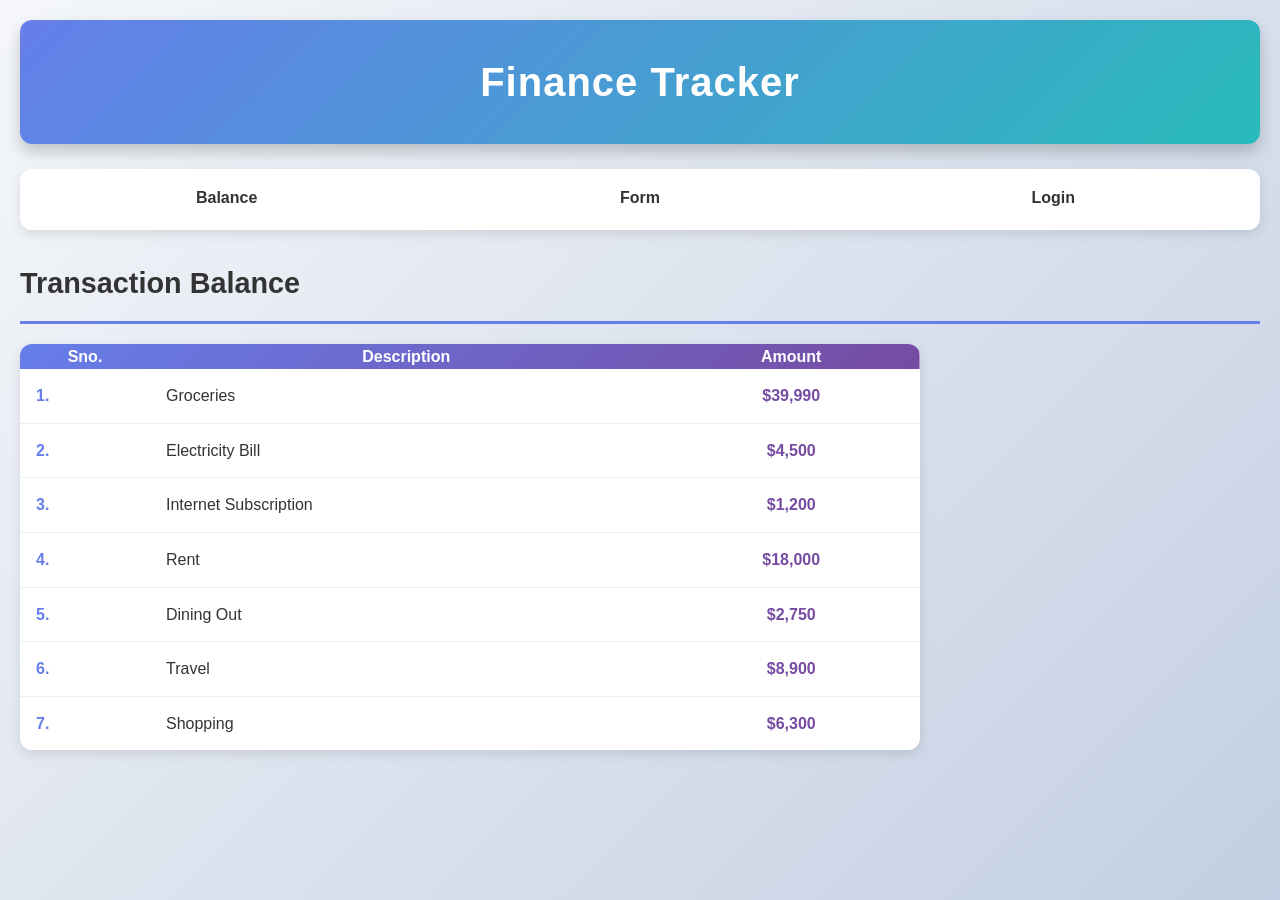
<file: index.html>
<!DOCTYPE html>
<html lang="en">
<head>
    <meta charset="UTF-8">
    <meta name="viewport" content="width=device-width, initial-scale=1.0">
    <title>Finance Tracker</title>
    <link rel="stylesheet" href="index.css">
</head>
<body>
    <h1 class="head">Finance Tracker</h1>

    <nav class="nav">
        <ol>
            <li><a href="#">Balance</a></li>
            <li><a href="#">Form</a></li>
            <li><a href="login.html">Login</a></li>
        </ol>
    </nav>

    <h2>Transaction Balance</h2>
    
    <table>
    <thead>
        <tr>
            <th scope="col">Sno.</th>
            <th scope="col">Description</th>
            <th scope="col">Amount</th>
        </tr>
    </thead>
    <tbody>
        <tr>
            <td>1.</td>
            <td>Groceries</td>
            <td>$39,990</td>
        </tr>
        <tr>
            <td>2.</td>
            <td>Electricity Bill</td>
            <td>$4,500</td>
        </tr>
        <tr>
            <td>3.</td>
            <td>Internet Subscription</td>
            <td>$1,200</td>
        </tr>
        <tr>
            <td>4.</td>
            <td>Rent</td>
            <td>$18,000</td>
        </tr>
        <tr>
            <td>5.</td>
            <td>Dining Out</td>
            <td>$2,750</td>
        </tr>
        <tr>
            <td>6.</td>
            <td>Travel</td>
            <td>$8,900</td>
        </tr>
        <tr>
            <td>7.</td>
            <td>Shopping</td>
            <td>$6,300</td>
        </tr>
    </tbody>
</table>


    

</body>
</html>
</file>
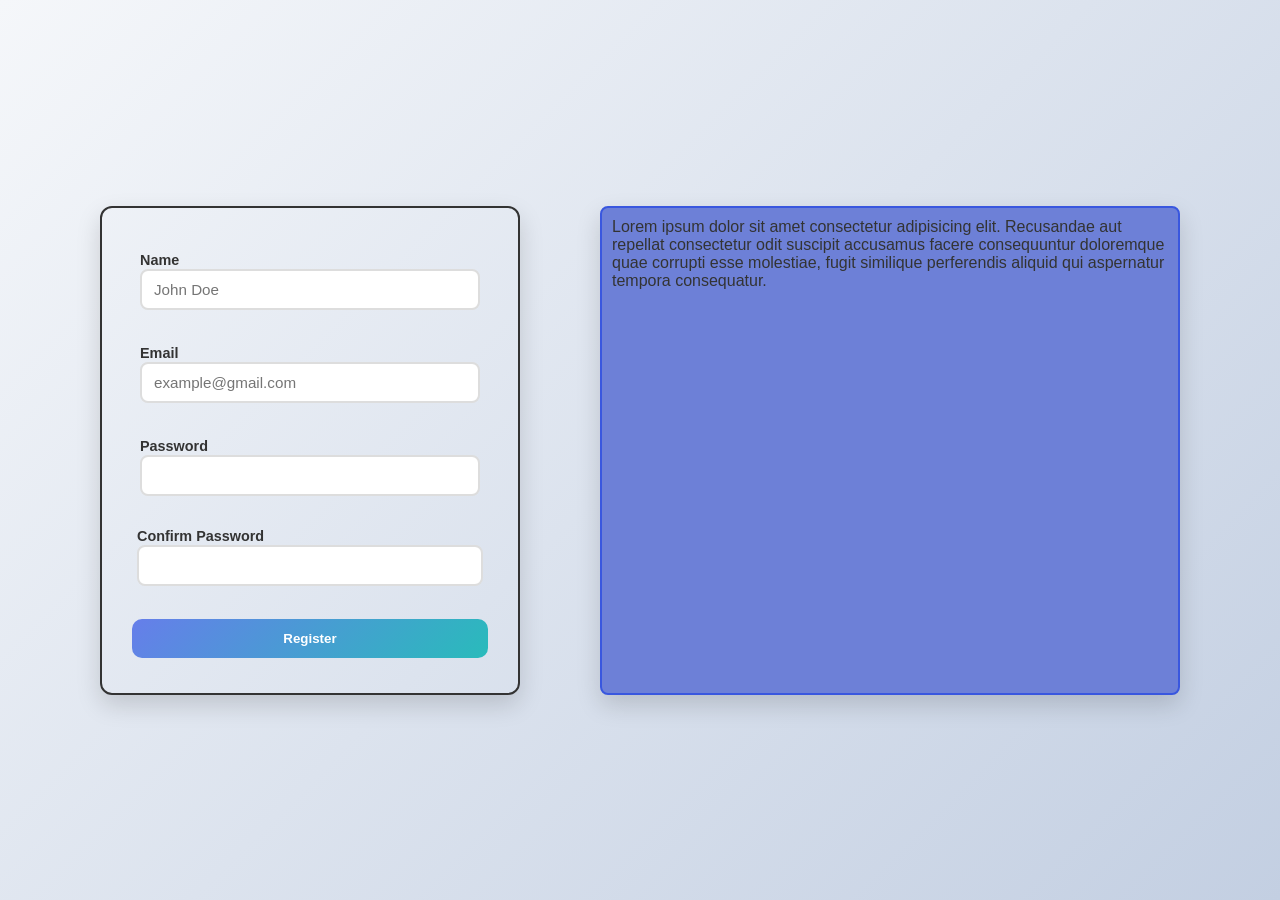
<file: login.html>
<!DOCTYPE html>
<html lang="en">
<head>
    <meta charset="UTF-8">
    <meta name="viewport" content="width=device-width, initial-scale=1.0">
    <title>Login - Finance Tracker</title>
    <link rel="stylesheet" href="login.css">
</head>
<body>

<div class="container">
    <section class="login">
        <form action="" class="form">
            <div class="name">
                <label for="name">Name</label>
                <input class="inpname" type="text" id="name" name="name" placeholder="John Doe" required>
            </div>
            <div class="email">
                <label for="email">Email</label>
                <input class="inpemail" type="email" id="email" name="email" placeholder="example@gmail.com" required>
            </div>
            <div class="pass">
                <label for="password">Password</label>
                <input class="inppass" type="password" id="password" name="password" required>
            </div>
            <div class="cpass">
                <label for="cpass">Confirm Password</label>
                <input class="inpcpass" type="password" id="cpass" name="cpass" required>
            </div>
            <button class="button" type="submit">Register</button>

        </form>
    </section>

        <div class="info">
            <p class="para">Lorem ipsum dolor sit amet consectetur adipisicing elit. Recusandae aut repellat consectetur odit suscipit accusamus facere consequuntur doloremque quae corrupti esse molestiae, 
            fugit similique perferendis aliquid qui aspernatur tempora consequatur.</p>
        </div>
   </div>


</body>
</html>
</file>
<file: index.css>
/* ==================== Global Styles ==================== */
* {
    margin: 0;
    padding: 0;
    box-sizing: border-box;
}

html {
    scroll-behavior: smooth;
}

body {
    font-family: 'Segoe UI', Tahoma, Geneva, Verdana, sans-serif;
    background: linear-gradient(135deg, #f5f7fa 0%, #c3cfe2 100%);
    background-attachment: fixed;
    color: #333;
    line-height: 1.6;
    padding: 20px;
}

/* ==================== Header Styles ==================== */
.head {
    text-align: center;
    font-size: 2.5rem;
    font-weight: 700;
    color: white;
    background: linear-gradient(135deg, #667eea 0%, #29bbbb 100%);
    padding: 30px 20px;
    margin-bottom: 25px;
    border-radius: 12px;
    box-shadow: 0 8px 16px rgba(0, 0, 0, 0.2);
    letter-spacing: 1px;
}

/* ==================== Navigation Styles ==================== */
.nav {
    background-color: white;
    padding: 0;
    margin-bottom: 30px;
    border-radius: 12px;
    box-shadow: 0 4px 12px rgba(0, 0, 0, 0.1);
    overflow: hidden;
}

.nav ol {
    list-style: none;
    display: flex;
    flex-wrap: wrap;
}

.nav ol li {
    flex: 1;
    min-width: 150px;
}

.nav ol li a {
    display: block;
    padding: 16px 20px;
    text-decoration: none;
    color: #333;
    font-weight: 600;
    text-align: center;
    transition: all 0.3s ease;
    border-bottom: 3px solid transparent;
}

.nav ol li a:hover {
    background-color: #667eea;
    color: white;
    border-bottom-color: #764ba2;
}

.nav ol li a:active {
    transform: scale(0.98);
}

/* ==================== Main Content ==================== */
body > h2 {
    font-size: 1.8rem;
    color: #333;
    margin: 30px 0 20px 0;
    padding-bottom: 15px;
    border-bottom: 3px solid #667eea;
}

/* /* ==================== Table Styles ==================== */

table{
    width: 100%;
    max-width: 900px;
    background-color: white;
    border-collapse: collapse;
    border-radius: 12px;
    overflow: hidden;
    box-shadow: 0 4px 12px rgba(0, 0, 0, 0.1);
    margin-top: 20px;
}

thead {
    background: linear-gradient(135deg, #667eea 0%, #764ba2 100%);
    color: white;
    font-weight: 700;
    padding: 15px;
    text-align: center;

}

table tr {
    border-bottom: 1px solid #eee;
    transition: background-color 0.2s ease;
}

table tr:hover {
    background-color: #f9f9f9;
}

table tr:last-child {
    border-bottom: none;
}

td {
    padding: 14px 16px;
    text-align: left;
}

tbody tr td:first-child {
    font-weight: 600;
    color: #667eea;
}

tbody tr td:last-child {
    text-align: center;
    font-weight: 600;
    color: #764ba2;
}

/* /* ==================== Form Styles ====================  */
section {
    max-width: 500px;
    margin: 40px auto;
    background-color: white;
    padding: 40px;
    border-radius: 12px;
    box-shadow: 0 8px 20px rgba(0, 0, 0, 0.15);
}

form {
    display: flex;
    flex-direction: column;
    gap: 20px;
}

form div {
    display: flex;
    flex-direction: column;
}

label {
    font-weight: 600;
    margin-bottom: 8px;
    color: #333;
    font-size: 0.95rem;
}

input[type="text"],
input[type="email"],
input[type="password"] {
    padding: 12px 15px;
    border: 2px solid #e0e0e0;
    border-radius: 6px;
    font-size: 1rem;
    transition: all 0.3s ease;
    font-family: inherit;
}

input[type="text"]:focus,
input[type="email"]:focus,
input[type="password"]:focus {
    outline: none;
    border-color: #667eea;
    box-shadow: 0 0 0 3px rgba(102, 126, 234, 0.1);
    background-color: #f9faff;
}

input::placeholder {
    color: #aaa;
}

form div:last-child input {
    margin-bottom: 15px;
}

/* /* ==================== Button Styles (if added) ====================  */
button {
    padding: 12px 20px;
    background: linear-gradient(135deg, #667eea 0%, #764ba2 100%);
    color: white;
    border: none;
    border-radius: 6px;
    font-size: 1rem;
    font-weight: 600;
    cursor: pointer;
    transition: all 0.3s ease;
}

button:hover {
    transform: translateY(-2px);
    box-shadow: 0 6px 16px rgba(102, 126, 234, 0.4);
}

button:active {
    transform: translateY(0);
} 

/* /* ==================== Responsive Design ==================== */
@media (max-width: 768px) {
    .head {
        font-size: 2rem;
        padding: 20px 15px;
    }

    .nav ol {
        flex-direction: column;
    }

    .nav ol li {
        min-width: 100%;
        border-bottom: 1px solid #eee;
    }

    .nav ol li:last-child {
        border-bottom: none;
    }

    body > h2 {
        font-size: 1.5rem;
    }

    table {
        font-size: 0.9rem;
    }

    td {
        padding: 10px 12px;
    }

    section {
        margin: 20px;
        padding: 25px;
    }
}

@media (max-width: 480px) {
    body {
        padding: 10px;
    }

    .head {
        font-size: 1.5rem;
        padding: 15px 10px;
    }

    body > h2 {
        font-size: 1.3rem;
    }

    table {
        font-size: 0.8rem;
    }

    td {
        padding: 8px;
    }

    section {
        padding: 20px 15px;
        margin: 10px;
    }

    label {
        font-size: 0.9rem;
    }

    input[type="text"],
    input[type="email"],
    input[type="password"] {
        padding: 10px 12px;
        font-size: 0.95rem;
    }
}
</file>
<file: login.css>
* {
    margin: 0;
    padding: 0;
    box-sizing: border-box;
}

body{
    font-family: 'Segoe UI', Tahoma, Geneva, Verdana, sans-serif;
    background: linear-gradient(135deg, #f5f7fa 0%, #c3cfe2 100%);
    background-attachment: fixed;
    color: #333;
    height: 100vh;
    display: flex;
    flex-wrap: wrap;
    align-items: center;
    justify-content: center;
    align-content: center;
}

/* .container{
    display: flex;
    justify-content: space-evenly;
    padding: 40px;
    margin: 20px;
    box-shadow: 0 10px 25px rgba(0, 0, 0, 0.15);
    border-radius: 10px;
    border-collapse: collapse;
} */
 
.container{
    display: flex;
    justify-content: space-evenly;
    padding: 40px;
    margin: 20px;
    border-radius: 10px;
    position: relative;   /* IMPORTANT */
}

.login {
    font-family: sans-serif;
    border: 2px solid;
    border-radius: 12px;
    padding: 35px 30px;
    width: 100%;
    max-width: 420px;
    margin: 40px ;
    box-shadow: 0 10px 25px rgba(0, 0, 0, 0.15);

}

.login:hover{
    
}

.form {
    font-family: sans-serif;
    text-align: left;
    color: #333;

}

.form label{
    font-weight: 600;
    font-size: 0.9rem;
}

.form div{
    margin-bottom: 18px;
}

.name{
    padding: 8px;
}

.email{
    padding: 8px;
}


.pass{
    padding: 8px;
}


.cpass{
    padding: 5px;
}

.inpemail, .inpname, .inppass, .inpcpass {
    border-color: linear-gradient(140deg, #9ad49a 0%, #75b1cb 100%);  
    width: 100%;
    padding: 10px 12px;
    border: 2px solid #ddd;
    border-radius: 8px;
    font-size: 0.95rem;
    outline: none;
    transition: 0.3s ease;
}

.inpemail:hover, .inpname:hover, .inppass:hover, .inpcpass:hover{
    border-color: rgb(69, 189, 208);
}

.inpemail:focus, .inpname:focus, .inppass:focus, .inpcpass:focus {
    border-color: #667eea;
    box-shadow: 0 0 6px rgba(102, 126, 234, 0.4);
}

.button {
    width: 100%;
    padding: 12px;
    border: none;
    border-radius: 10px;
    margin-top: 10px;
    background: linear-gradient(135deg, #667eea 0%, #29bbbb 100%);    
    color: white;
    font-weight: bold;
    cursor: pointer;
    transition: 0.3s ease;
}

.button:hover {
    background: linear-gradient(135deg, #764ba2 0%, #667eea 100%);
    transform: translateY(-2px);
}

.info {
    background-color: #6d80d7;
    width: 600px;
    padding: 10px;
    margin: 40px ;
    border: 2px solid #3957df;
    border-radius: 8px;
    border-collapse: collapse;
    overflow: hidden;
    box-shadow: 0 10px 25px rgba(0, 0, 0, 0.15);

}


.login,
.info{
    transition: transform 0.4s ease, box-shadow 0.4s ease;
    position: relative;
    z-index: 1;
}

.login:hover,
.info:hover{
    transform: scale(1.1);
    z-index: 10;
    box-shadow: 0 20px 40px rgba(0,0,0,0.25);
}

.container:hover .login:not(:hover),
.container:hover .info:not(:hover){
    opacity: 0.5;
    filter: blur(2px);
}
</file>
